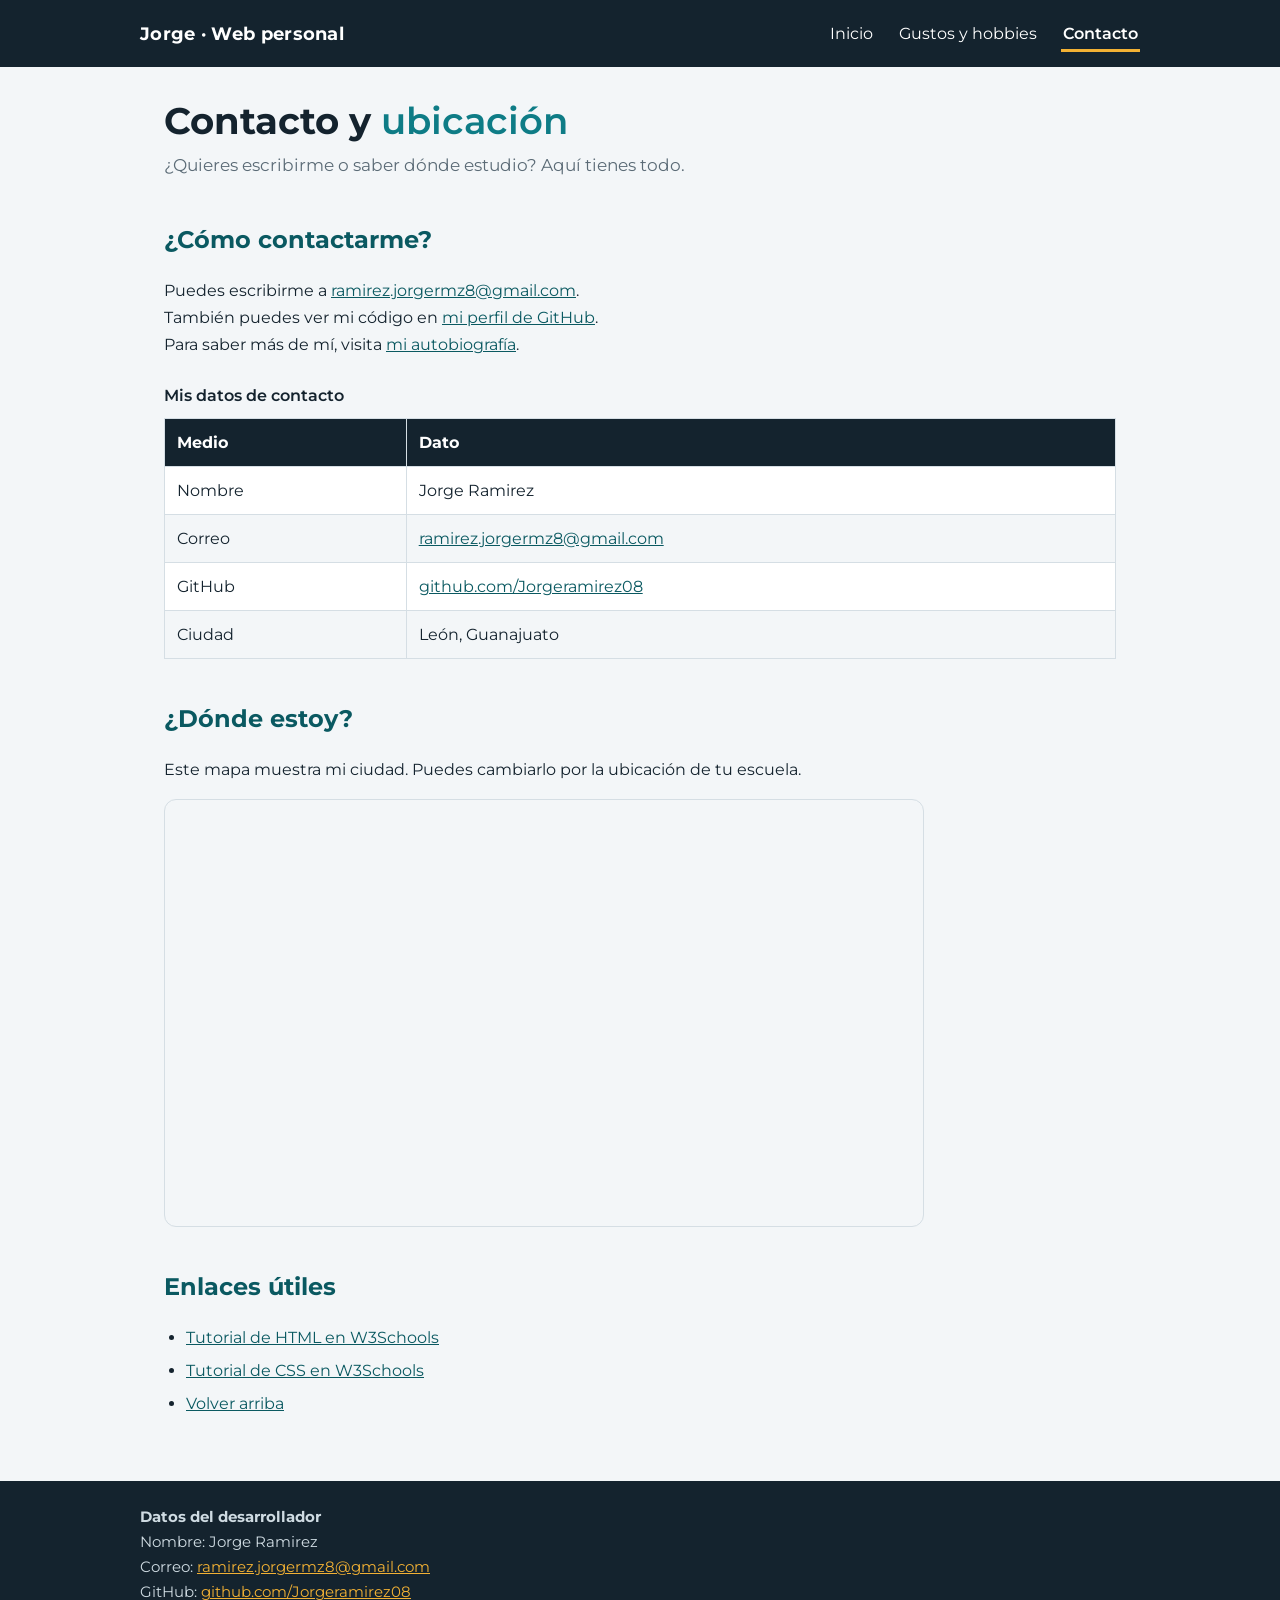
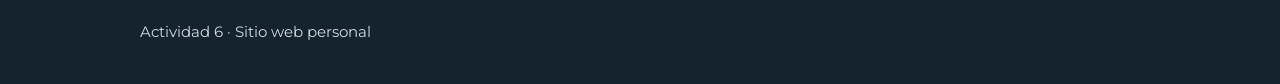
<file: contacto.html>
<!DOCTYPE html>
<html lang="es">
<head>
  <meta charset="UTF-8">
  <meta name="viewport" content="width=device-width, initial-scale=1">
  <title>Jorge | Contacto</title>
  <link rel="preconnect" href="https://fonts.googleapis.com">
  <link href="https://fonts.googleapis.com/css2?family=Montserrat:wght@400;600;700&display=swap" rel="stylesheet">
  <link rel="stylesheet" href="css/miEstilo.css">
</head>
<body>
<header>
  <div class="barra">
    <span class="logo">Jorge · Web personal</span>
    <nav>
      <a href="index.html">Inicio</a>
      <a href="gustos.html">Gustos y hobbies</a>
      <a href="contacto.html" class="activo">Contacto</a>
    </nav>
  </div>
</header>

<main>
  <h1>Contacto y <span class="turquesa">ubicación</span></h1>
  <p class="subtitulo">¿Quieres escribirme o saber dónde estudio? Aquí tienes todo.</p>

  <h2 id="contacto">¿Cómo contactarme?</h2>
  <p>
    Puedes escribirme a <a href="mailto:ramirez.jorgermz8@gmail.com">ramirez.jorgermz8@gmail.com</a>.<br>
    También puedes ver mi código en <a href="https://github.com/" target="Jorgeramirez08_blank" rel="noopener">mi perfil de GitHub</a>.<br>
    Para saber más de mí, visita <a href="index.html#autobiografia">mi autobiografía</a>.
  </p>

  <div class="tabla-scroll">
    <table>
      <caption>Mis datos de contacto</caption>
      <thead>
        <tr><th>Medio</th><th>Dato</th></tr>
      </thead>
      <tbody>
        <tr><td>Nombre</td><td>Jorge Ramirez</td></tr>
        <tr><td>Correo</td><td><a href="mailto:ramirez.jorgermz8@gmail.com">ramirez.jorgermz8@gmail.com</a></td></tr>
        <tr><td>GitHub</td><td><a href="https://github.com/Jorgeramirez08" target="_blank" rel="noopener">github.com/Jorgeramirez08</a></td></tr>
        <tr><td>Ciudad</td><td>León, Guanajuato</td></tr>
      </tbody>
    </table>
  </div>

  <h2 id="mapa">¿Dónde estoy?</h2>
  <p>Este mapa muestra mi ciudad. Puedes cambiarlo por la ubicación de tu escuela.</p>
  <div class="mapa">
    <iframe src="https://www.google.com/maps?q=Le%C3%B3n,+Guanajuato,+M%C3%A9xico&output=embed"
            title="Mapa de León, Guanajuato"
            loading="lazy"
            referrerpolicy="no-referrer-when-downgrade"></iframe>
  </div>

  <h2>Enlaces útiles</h2>
  <ul>
    <li><a href="https://www.w3schools.com/html/default.asp" target="_blank" rel="noopener">Tutorial de HTML en W3Schools</a></li>
    <li><a href="https://www.w3schools.com/css/default.asp" target="_blank" rel="noopener">Tutorial de CSS en W3Schools</a></li>
    <li><a href="#contacto">Volver arriba</a></li>
  </ul>
</main>

<footer>
  <div class="contenido">
    <address>
      <strong>Datos del desarrollador</strong><br>
      Nombre: Jorge Ramirez<br>
      Correo: <a href="mailto:ramirez.jorgermz8@gmail.com">ramirez.jorgermz8@gmail.com</a><br>
      GitHub: <a href="https://github.com/Jorgeramirez08" target="_blank" rel="noopener">github.com/Jorgeramirez08</a>
    </address>
    <p>Actividad 6 · Sitio web personal    </p>
  </div>
</footer>
</body>
</html>
</file>
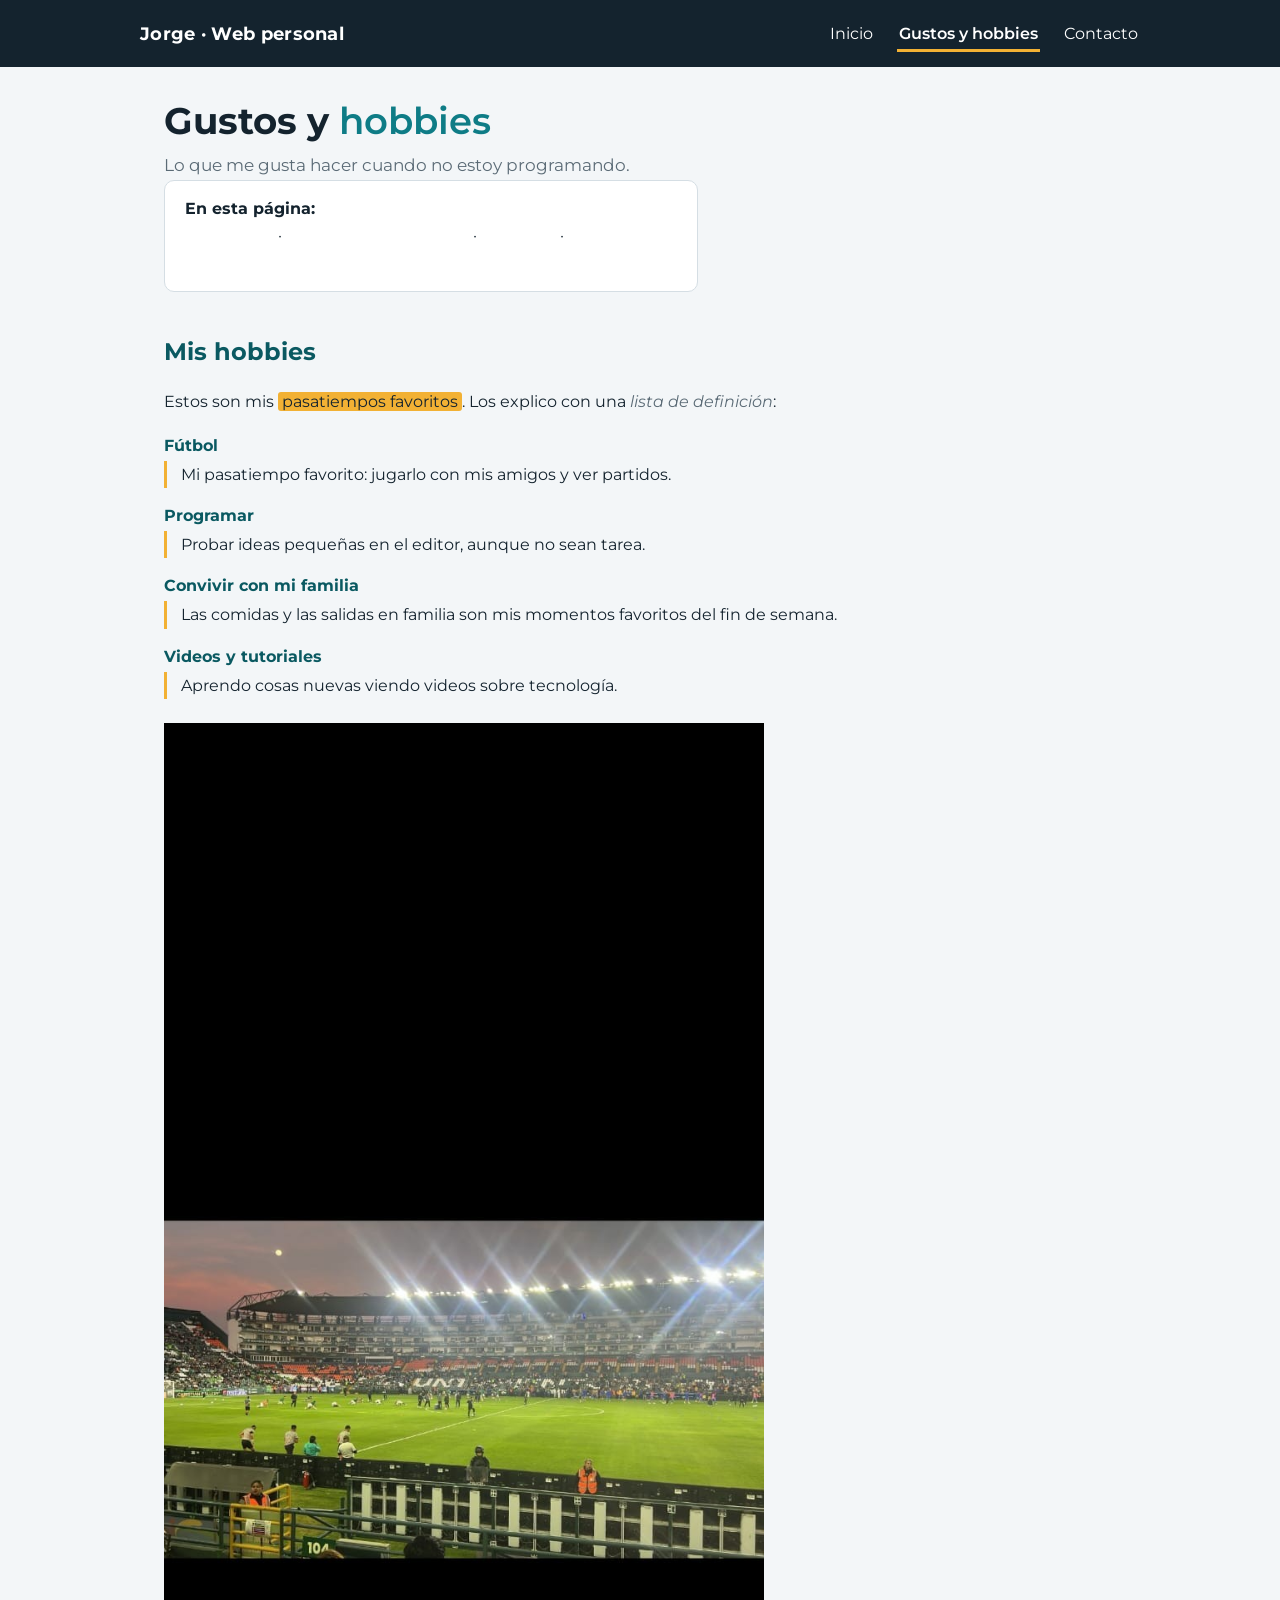
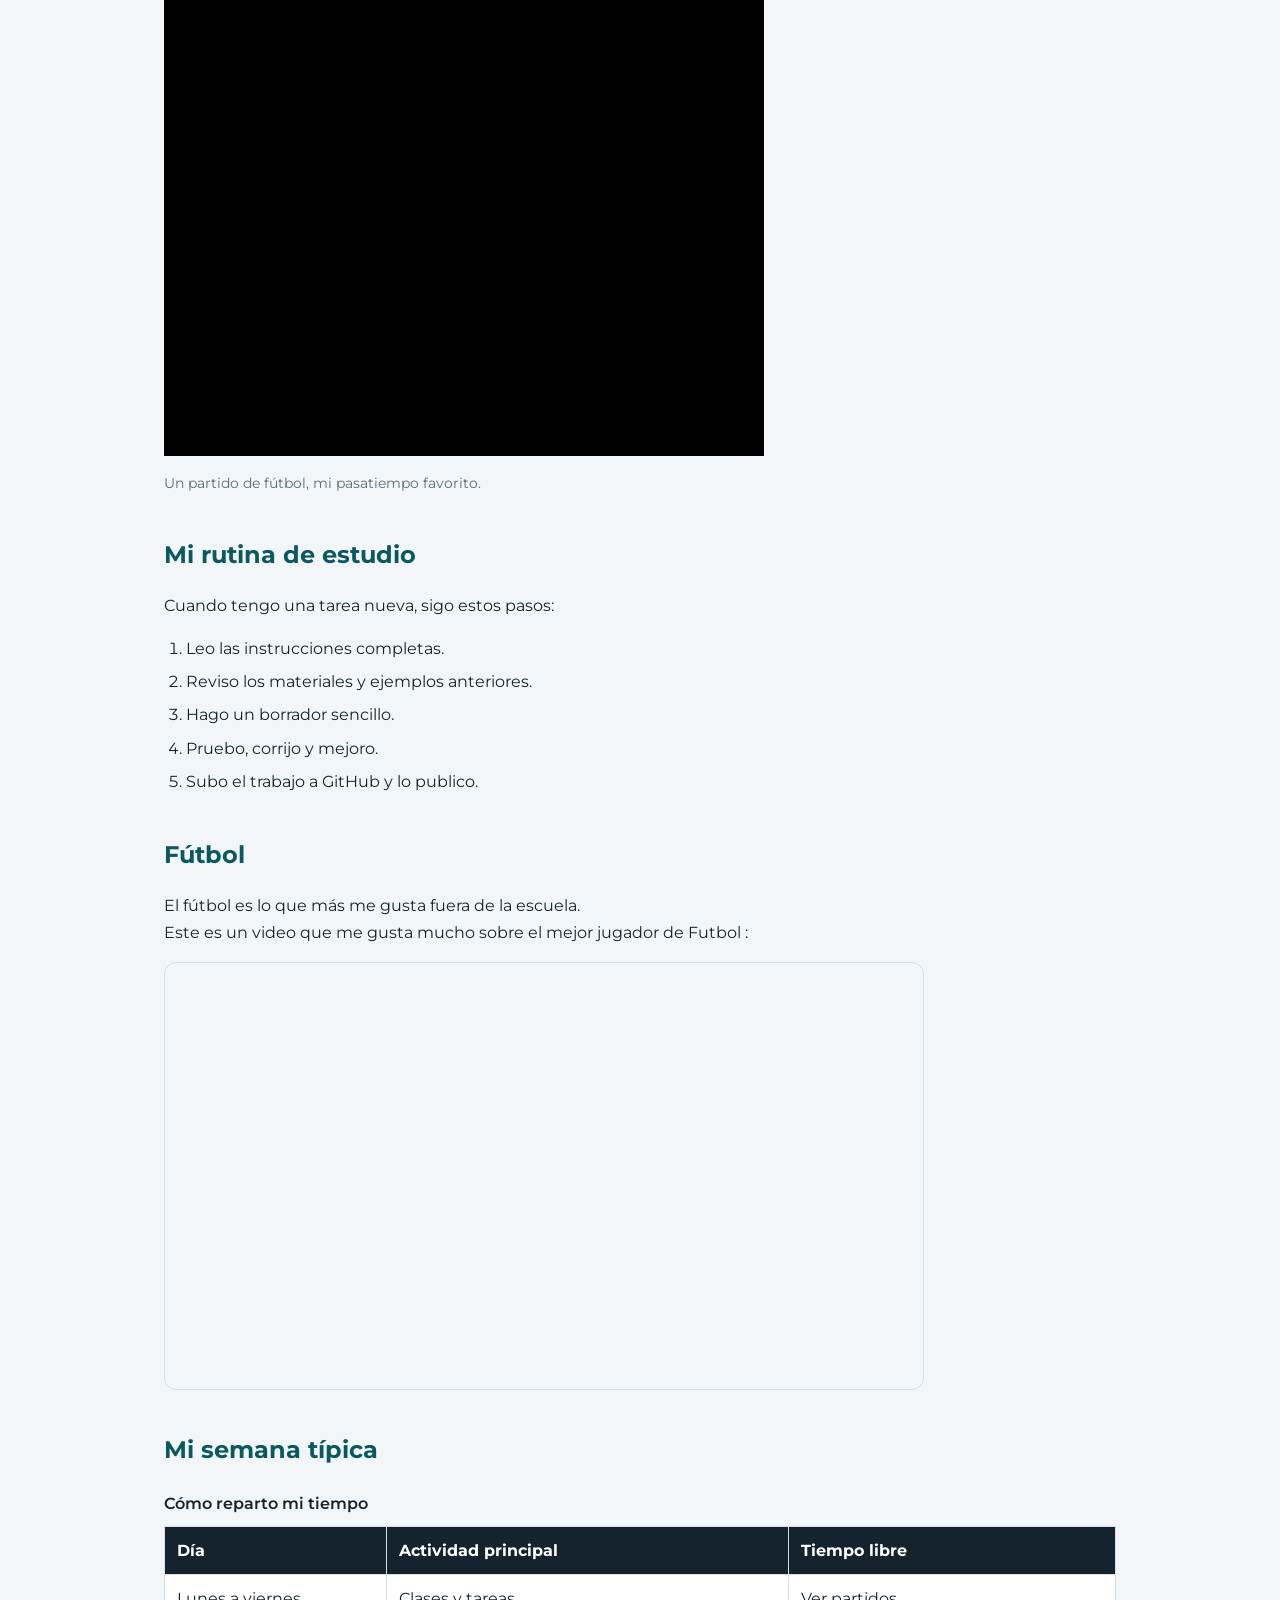
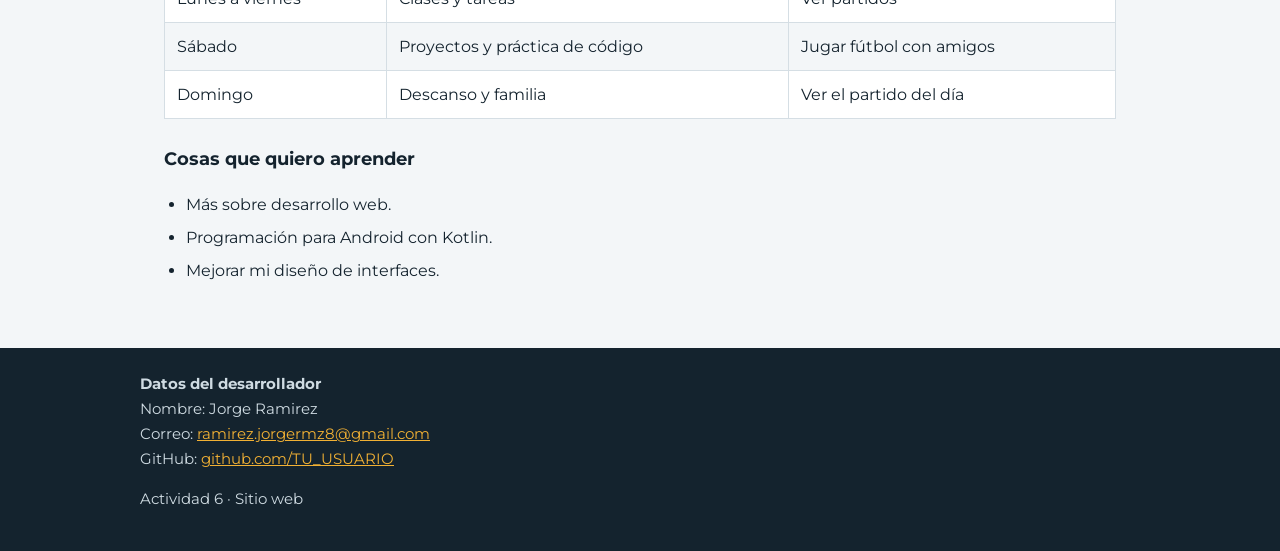
<file: gustos.html>
<!DOCTYPE html>
<html lang="es">
<head>
  <meta charset="UTF-8">
  <meta name="viewport" content="width=device-width, initial-scale=1">
  <title>Jorge | Gustos y hobbies</title>
  <link rel="preconnect" href="https://fonts.googleapis.com">
  <link href="https://fonts.googleapis.com/css2?family=Montserrat:wght@400;600;700&display=swap" rel="stylesheet">
  <link rel="stylesheet" href="css/miEstilo.css">
</head>
<body>
<header>
  <div class="barra">
    <span class="logo">Jorge · Web personal</span>
    <nav>
      <a href="index.html">Inicio</a>
      <a href="gustos.html" class="activo">Gustos y hobbies</a>
      <a href="contacto.html">Contacto</a>
    </nav>
  </div>
</header>

<main>
  <h1>Gustos y <span class="turquesa">hobbies</span></h1>
  <p class="subtitulo">Lo que me gusta hacer cuando no estoy programando.</p>

  <nav class="indice" aria-label="Índice de la página">
    <strong>En esta página:</strong><br>
    <a href="#hobbies">Hobbies</a> ·
    <a href="#rutina">Mi rutina de estudio</a> ·
    <a href="#futbol">Fútbol</a> ·
    <a href="#semana">Mi semana</a><br>
    <a href="index.html">← Volver al inicio</a>
  </nav>

  <h2 id="hobbies">Mis hobbies</h2>
  <p>
    Estos son mis <span class="resaltado">pasatiempos favoritos</span>. Los explico con una
    <span class="cursiva">lista de definición</span>:
  </p>
  <dl>
    <dt>Fútbol</dt>
    <dd>Mi pasatiempo favorito: jugarlo con mis amigos y ver partidos.</dd>
    <dt>Programar</dt>
    <dd>Probar ideas pequeñas en el editor, aunque no sean tarea.</dd>
    <dt>Convivir con mi familia</dt>
    <dd>Las comidas y las salidas en familia son mis momentos favoritos del fin de semana.</dd>
    <dt>Videos y tutoriales</dt>
    <dd>Aprendo cosas nuevas viendo videos sobre tecnología.</dd>
  </dl>

    <figure>
    <img src="img/img2.jpg" alt="Estadio de fútbol iluminado durante un partido" width="600">
    <figcaption>Un partido de fútbol, mi pasatiempo favorito.</figcaption>
  </figure>

  <h2 id="rutina">Mi rutina de estudio</h2>
  <p>Cuando tengo una tarea nueva, sigo estos pasos:</p>
  <ol>
    <li>Leo las instrucciones completas.</li>
    <li>Reviso los materiales y ejemplos anteriores.</li>
    <li>Hago un borrador sencillo.</li>
    <li>Pruebo, corrijo y mejoro.</li>
    <li>Subo el trabajo a GitHub y lo publico.</li>
  </ol>

  <h2 id="futbol">Fútbol</h2>
  <p>
    El fútbol es lo que más me gusta fuera de la escuela.<br>
    Este es un video que me gusta mucho sobre el mejor jugador de Futbol :
  </p>
  <div class="video">
    <iframe src="https://www.youtube.com/embed/G0HJLl904mo"
            title="Video de fútbol favorito de Jorge"
            allow="accelerometer; autoplay; clipboard-write; encrypted-media; gyroscope; picture-in-picture"
            allowfullscreen></iframe>
  </div>

  <h2 id="semana">Mi semana típica</h2>
  <div class="tabla-scroll">
    <table>
      <caption>Cómo reparto mi tiempo</caption>
      <thead>
        <tr><th>Día</th><th>Actividad principal</th><th>Tiempo libre</th></tr>
      </thead>
      <tbody>
        <tr><td>Lunes a viernes</td><td>Clases y tareas</td><td>Ver partidos</td></tr>
        <tr><td>Sábado</td><td>Proyectos y práctica de código</td><td>Jugar fútbol con amigos</td></tr>
        <tr><td>Domingo</td><td>Descanso y familia</td><td>Ver el partido del día</td></tr>
      </tbody>
    </table>
  </div>

  <h3>Cosas que quiero aprender</h3>
  <ul>
    <li>Más sobre desarrollo web.</li>
    <li>Programación para Android con Kotlin.</li>
    <li>Mejorar mi diseño de interfaces.</li>
  </ul>
</main>

<footer>
  <div class="contenido">
    <address>
      <strong>Datos del desarrollador</strong><br>
      Nombre: Jorge Ramirez<br>
      Correo: <a href="mailto:ramirez.jorgermz8@gmail.com">ramirez.jorgermz8@gmail.com</a><br>
      GitHub: <a href="https://github.com/Jorgeramirez08" target="_blank" rel="noopener">github.com/TU_USUARIO</a>
    </address>
    <p>Actividad 6 · Sitio web </p>
  </div>
</footer>
</body>
</html>
</file>
<file: css/miEstilo.css>
/* act6_webPersonal - Hoja de estilos compartida por las 3 paginas */
:root {
  --tinta: #14232e;
  --papel: #f3f6f8;
  --blanco: #ffffff;
  --turquesa: #0e7c86;
  --turquesa-oscuro: #0a5961;
  --ambar: #f2b134;
  --gris: #5b6b76;
  --borde: #d5dee4;
}

* { box-sizing: border-box; }

body {
  margin: 0;
  font-family: 'Montserrat', Arial, sans-serif;
  color: var(--tinta);
  background: var(--papel);
  line-height: 1.7;
}

/* ---------- Encabezado y navegacion ---------- */
header {
  background: var(--tinta);
  color: var(--blanco);
  padding: 18px 24px;
}
.barra {
  max-width: 1000px;
  margin: 0 auto;
  display: flex;
  flex-wrap: wrap;
  align-items: center;
  justify-content: space-between;
  gap: 12px;
}
.logo { font-weight: 700; font-size: 1.15rem; letter-spacing: .3px; }
nav a {
  color: var(--blanco);
  text-decoration: none;
  margin-left: 18px;
  padding: 6px 2px;
  border-bottom: 3px solid transparent;
}
nav a:hover, nav a:focus-visible { border-bottom-color: var(--ambar); outline: none; }
nav a.activo { border-bottom-color: var(--ambar); font-weight: 600; }

/* ---------- Contenido ---------- */
main { max-width: 1000px; margin: 0 auto; padding: 32px 24px 48px; }
h1 { font-size: 2.3rem; line-height: 1.2; margin: 0 0 8px; }
h2 { font-size: 1.5rem; margin: 40px 0 12px; color: var(--turquesa-oscuro); }
h3 { font-size: 1.15rem; margin: 24px 0 8px; }
p { max-width: 70ch; }

.portada {
  display: flex;
  flex-wrap: wrap;
  gap: 32px;
  align-items: center;
  background: var(--blanco);
  border: 1px solid var(--borde);
  border-radius: 14px;
  padding: 28px;
}
.portada img { width: 220px; height: 220px; border-radius: 50%; border: 6px solid var(--ambar); background: var(--papel); }
.portada .texto { flex: 1; min-width: 260px; }
.subtitulo { color: var(--gris); font-size: 1.05rem; margin: 0; }

a { color: var(--turquesa-oscuro); }
a:hover { color: var(--turquesa); }

img { max-width: 100%; height: auto; }
figure { margin: 24px 0; }
figcaption { color: var(--gris); font-size: .9rem; margin-top: 6px; }

/* ---------- Modificadores de texto (span) ---------- */
.resaltado { background: var(--ambar); padding: 0 4px; border-radius: 3px; }
.turquesa { color: var(--turquesa); font-weight: 600; }
.grande { font-size: 1.25em; }
.subrayado { text-decoration: underline; text-decoration-color: var(--ambar); text-decoration-thickness: 3px; text-underline-offset: 3px; }
.cursiva { font-style: italic; color: var(--gris); }
.versalitas { font-variant: small-caps; letter-spacing: 1px; font-weight: 600; }

/* ---------- Listas ---------- */
ul, ol { padding-left: 22px; }
li { margin-bottom: 6px; }
dt { font-weight: 700; margin-top: 14px; color: var(--turquesa-oscuro); }
dd { margin: 2px 0 0 0; padding-left: 14px; border-left: 3px solid var(--ambar); }

/* ---------- Tablas ---------- */
.tabla-scroll { overflow-x: auto; }
table { border-collapse: collapse; width: 100%; background: var(--blanco); }
caption { text-align: left; font-weight: 600; padding: 8px 0; }
th, td { border: 1px solid var(--borde); padding: 10px 12px; text-align: left; }
thead th { background: var(--tinta); color: var(--blanco); }
tbody tr:nth-child(even) { background: var(--papel); }

/* ---------- Embebidos ---------- */
.video, .mapa { position: relative; width: 100%; max-width: 760px; aspect-ratio: 16 / 9; border-radius: 12px; overflow: hidden; border: 1px solid var(--borde); }
.video iframe, .mapa iframe { position: absolute; inset: 0; width: 100%; height: 100%; border: 0; }

.indice {
  background: var(--blanco);
  border: 1px solid var(--borde);
  border-radius: 10px;
  padding: 14px 20px;
  display: inline-block;
}

/* ---------- Pie de pagina ---------- */
footer { background: var(--tinta); color: #cfdbe2; padding: 24px; font-size: .92rem; }
footer .contenido { max-width: 1000px; margin: 0 auto; }
footer address { font-style: normal; }
footer a { color: var(--ambar); }

@media (max-width: 600px) {
  h1 { font-size: 1.8rem; }
  nav a { margin: 0 14px 0 0; }
  .portada { padding: 20px; }
}
</file>
